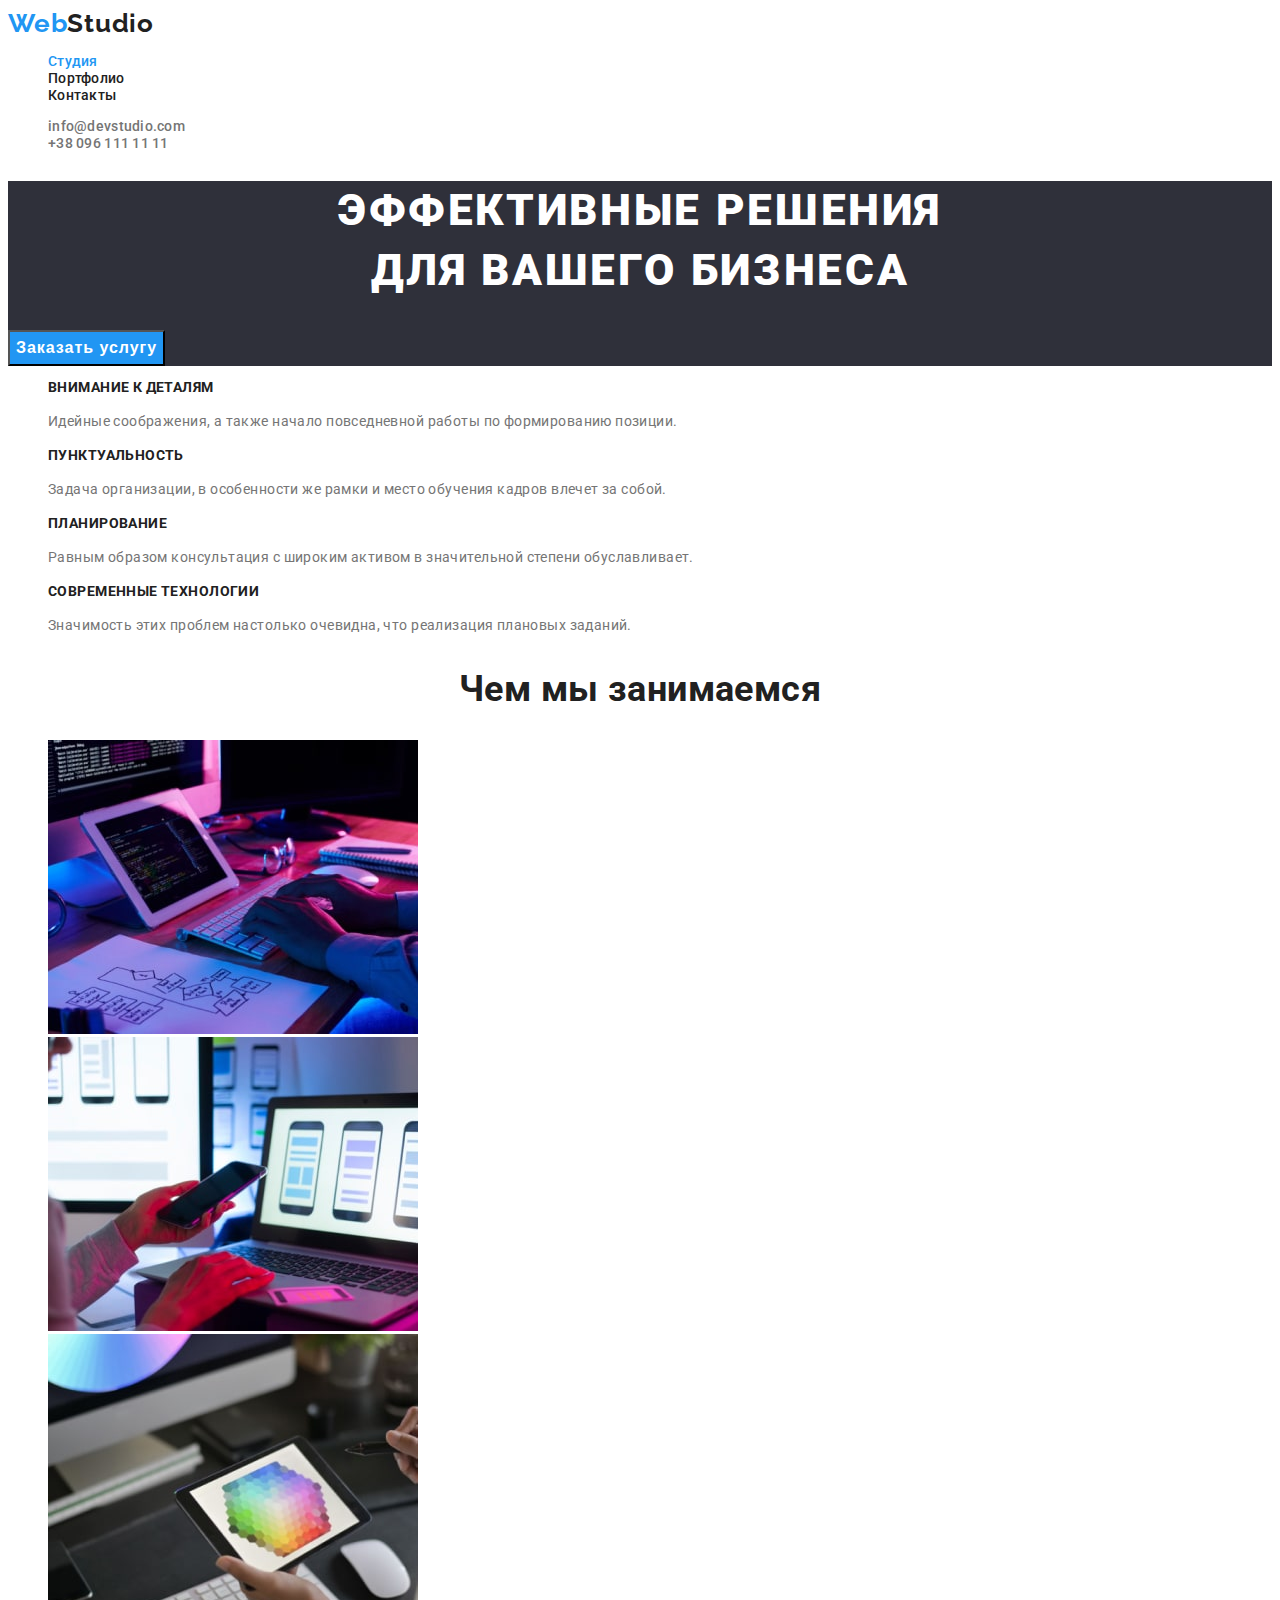
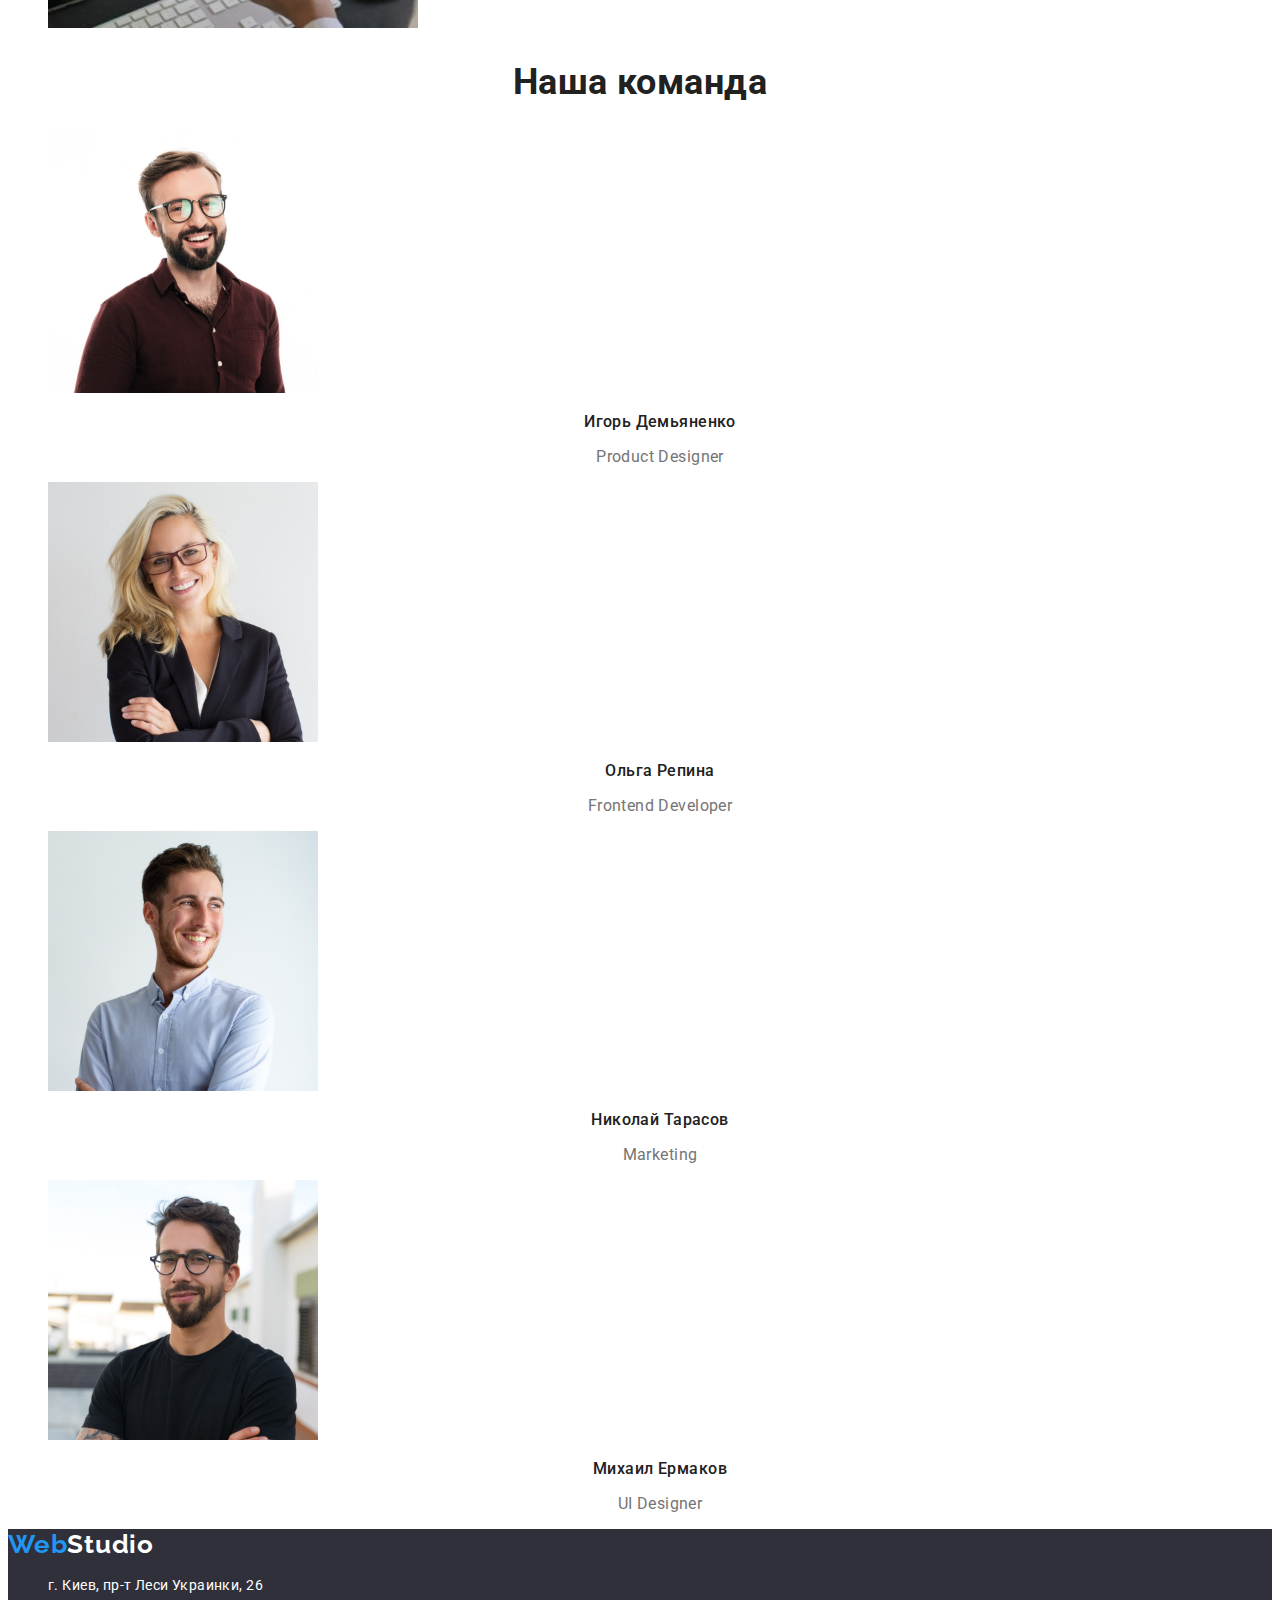
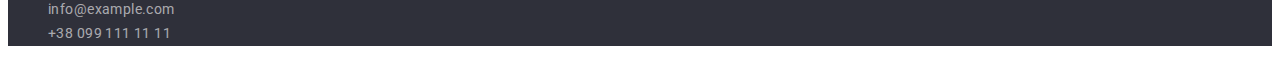
<file: index.html>
<!DOCTYPE html>
<html lang="ru">

<head>
  <meta charset="UTF-8" />
  <meta http-equiv="X-UA-Compatible" content="IE=edge" />
  <meta name="viewport" content="width=device-width, initial-scale=1.0" />
  <link rel="preconnect" href="https://fonts.googleapis.com" />
  <link rel="preconnect" href="https://fonts.gstatic.com" crossorigin />
  <link href="https://fonts.googleapis.com/css2?family=Raleway:wght@700&family=Roboto:wght@400;500;700;900&display=swap"
    rel="stylesheet" />
  <title>Document</title>
  <link rel="stylesheet" href="./css/styles.css" />
</head>

<body>
  <header>
    <a href="./index.html" class="logo link">
      <span>Web</span>Studio
    </a>
    <nav class="header-nav">
      <ul class="list">
        <li>
          <a href="./index.html" class="link header-link current">Студия</a>
        </li>
        <li>
          <a href="./portfolio.html" class="link header-link">Портфолио</a>
        </li>
        <li>
          <a href="" class="link header-link">Контакты</a>
        </li>
      </ul>
    </nav>
    <ul class="list">
      <li>
        <a href="mailto:info@devstudio.com" class="link header-contact">info@devstudio.com</a>
      </li>
      <li>
        <a href="tel:+380961111111" class="link header-contact">+38 096 111 11 11</a>
      </li>
    </ul>
  </header>
  <main>
    <div class="hero">
      <section>
        <h1 class="hero-title">
          Эффективные решения <br />
          для вашего бизнеса
        </h1>
        <button type="button" class="hero-btn">Заказать услугу</button>
        <!--<a href="">Заказать услугу</a>-->
      </section>
    </div>
    <section>
      <h2 class="visually-hidden">Наши положительные стороны</h2>
      <ul class="list">
        <li>
          <h3 class="sides-title">Внимание к деталям</h3>
          <p class="sides-item">
            Идейные соображения, а также начало повседневной работы по
            формированию позиции.
          </p>
        </li>
        <li>
          <h3 class="sides-title">Пунктуальность</h3>
          <p class="sides-item">
            Задача организации, в особенности же рамки и место обучения кадров
            влечет за собой.
          </p>
        </li>
        <li>
          <h3 class="sides-title">Планирование</h3>
          <p class="sides-item">
            Равным образом консультация с широким активом в значительной
            степени обуславливает.
          </p>
        </li>
        <li>
          <h3 class="sides-title">Современные технологии</h3>
          <p class="sides-item">
            Значимость этих проблем настолько очевидна, что реализация
            плановых заданий.
          </p>
        </li>
      </ul>
    </section>
    <section>
      <h2 class="work-title">Чем мы занимаемся</h2>
      <ul class="list">
        <li>
          <img src="./images/img1.jpg" alt="Верстка сайта" width="370" height="294" />
        </li>
        <li>
          <img src="./images/img2.jpg" alt="Верстка сайта" width="370" height="294" />
        </li>
        <li>
          <img src="./images/img3.jpg" alt="Верстка сайта" width="370" height="294" />
        </li>
      </ul>
    </section>
    <section>
      <h2 class="team-title">Наша команда</h2>
      <ul class="list">
        <li>
          <img src="./images/people1.jpg" alt="Игорь Демьяненко" width="270" height="260" />
          <h3 class="team-name">Игорь Демьяненко</h3>
          <p lang="en" class="team-position">Product Designer</p>
        </li>
        <li>
          <img src="./images/people2.jpg" alt="Ольга Репина" width="270" height="260" />
          <h3 class="team-name">Ольга Репина</h3>
          <p lang="en" class="team-position">Frontend Developer</p>
        </li>
        <li>
          <img src="./images/people3.jpg" alt="Николай Тарасов" width="270" height="260" />
          <h3 class="team-name">Николай Тарасов</h3>
          <p lang="en" class="team-position">Marketing</p>
        </li>
        <li>
          <img src="./images/people4.jpg" alt="Михаил Ермаков" width="270" height="260" />
          <h3 class="team-name">Михаил Ермаков</h3>
          <p lang="en" class="team-position">UI Designer</p>
        </li>
      </ul>
    </section>
  </main>
  <footer class="footer">
    <a href="./index.html" class="logo link">
      <span>Web</span>Studio
    </a>
    <address>
      <ul class="list">
        <li>
          <a class="footer-address link" href="https://goo.gl/maps/EGyQa7BWqBpzLYk4A" target="_blank"
            rel="noopener nofollow noreferrer">
            г. Киев, пр-т Леси Украинки, 26
          </a>
        </li>
        <li>
          <a class="footer-contact link" href="mailto:info@example.com">info@example.com</a>
        </li>
        <li>
          <a class="footer-contact link" href="tel:+380991111111">+38 099 111 11 11</a>
        </li>
      </ul>
    </address>
  </footer>
</body>

</html>
</file>
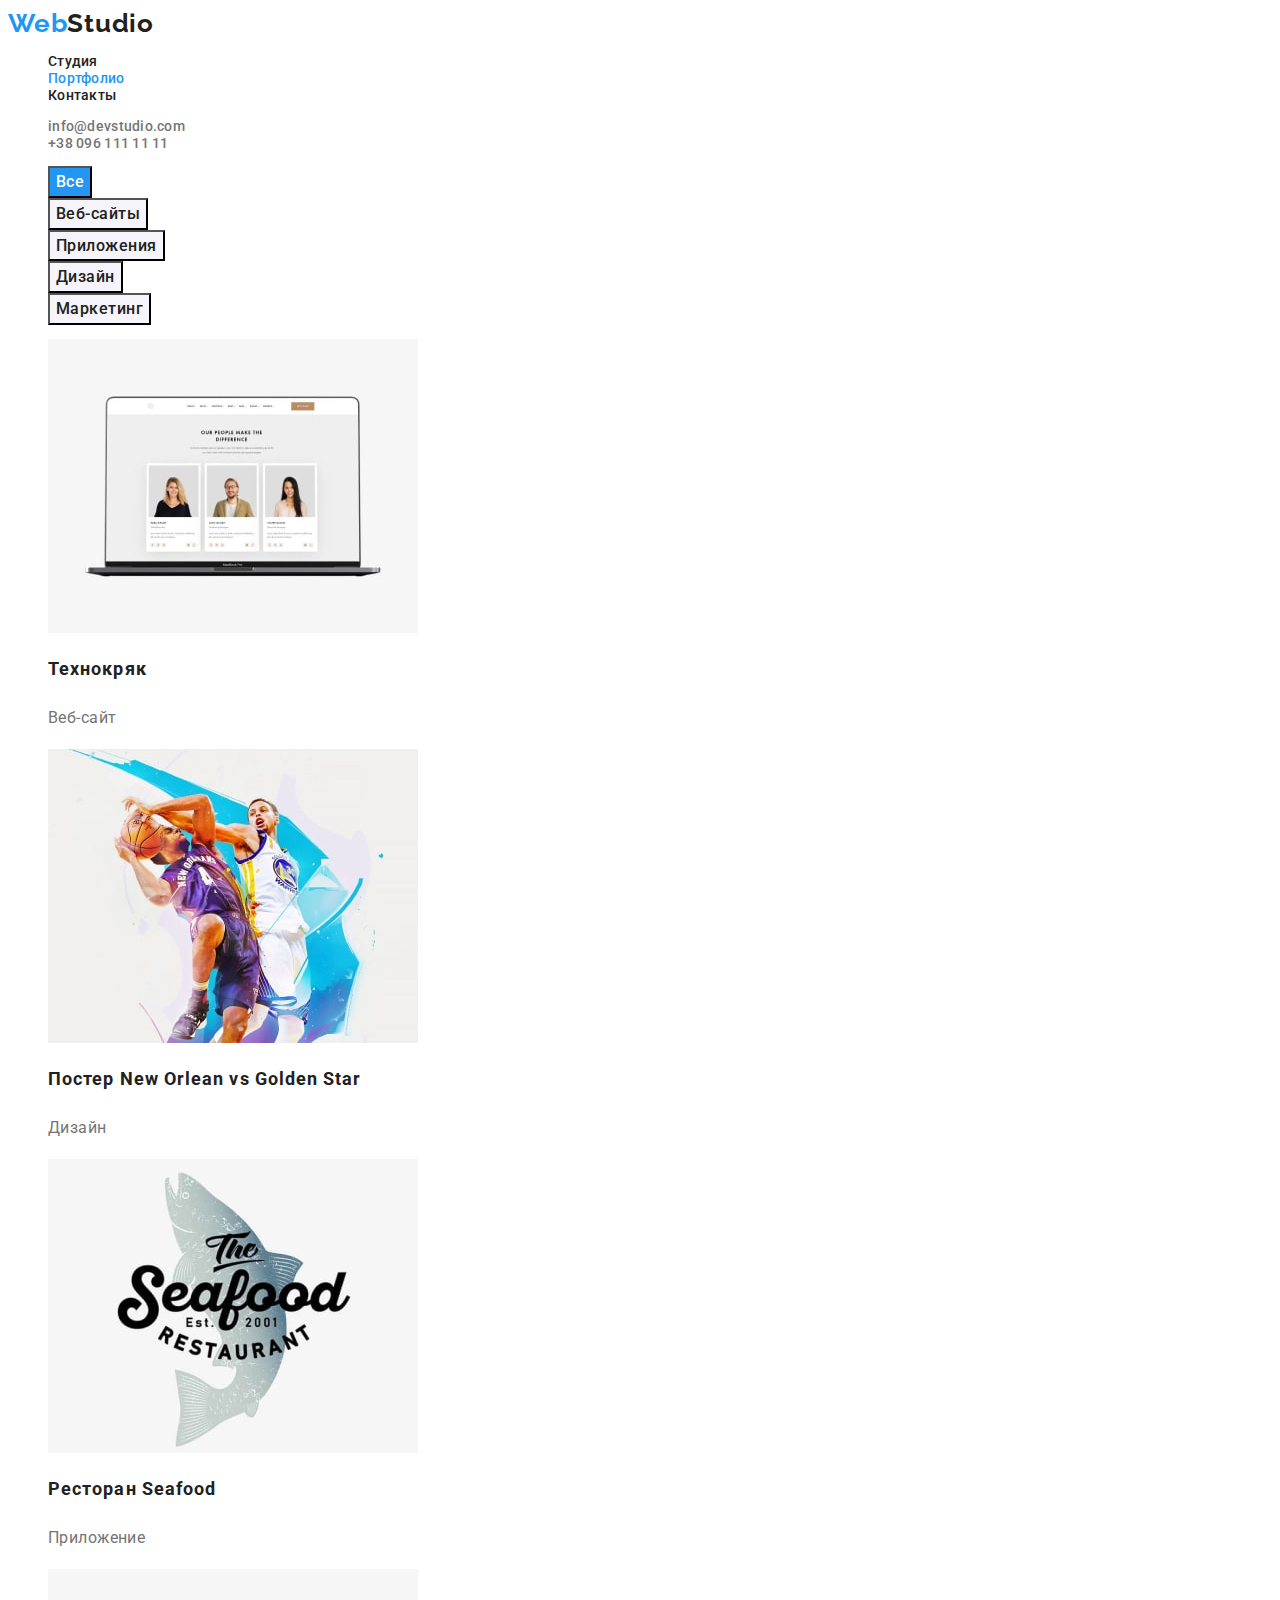
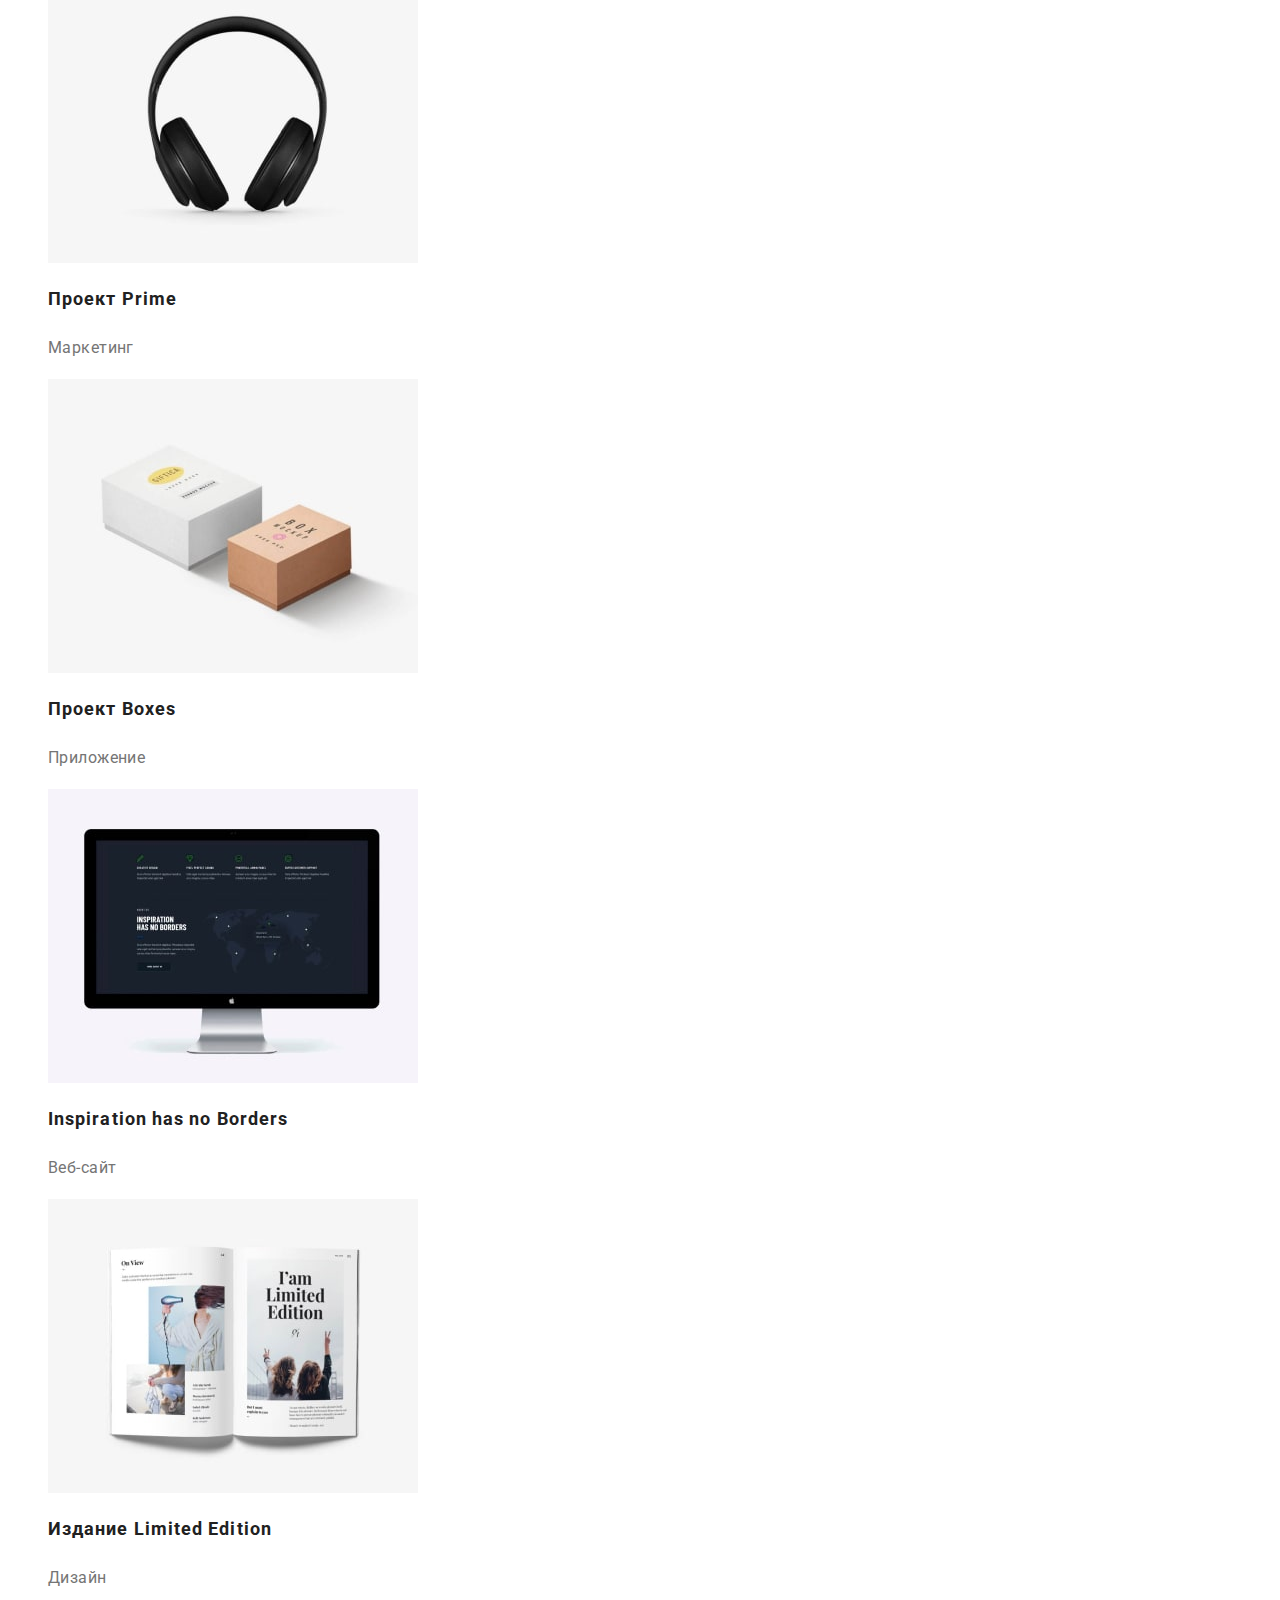
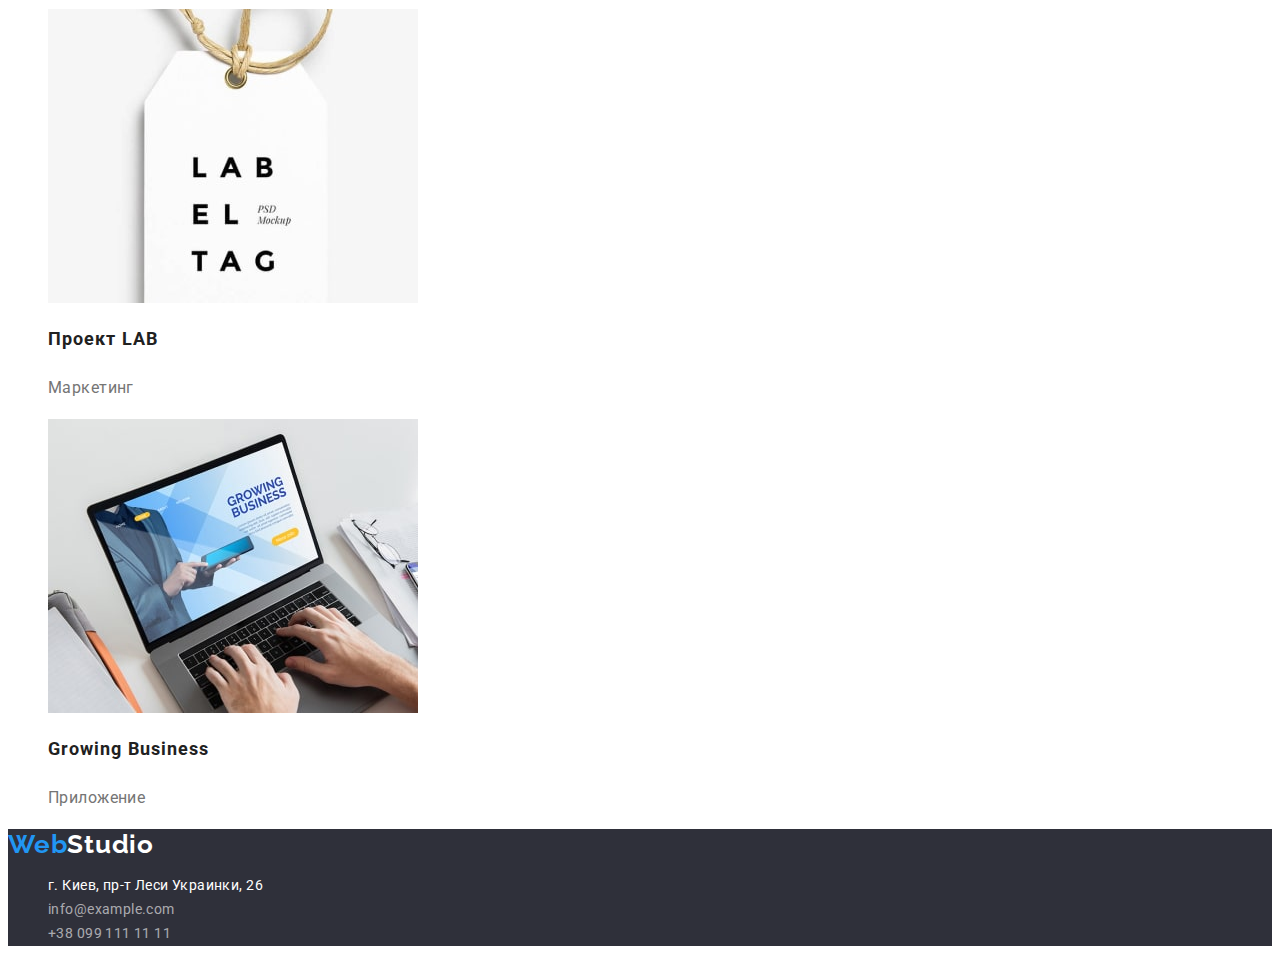
<file: portfolio.html>
<!DOCTYPE html>
<html lang="ru">

<head>
  <meta charset="UTF-8" />
  <meta http-equiv="X-UA-Compatible" content="IE=edge" />
  <meta name="viewport" content="width=device-width, initial-scale=1.0" />
  <link rel="preconnect" href="https://fonts.googleapis.com" />
  <link rel="preconnect" href="https://fonts.gstatic.com" crossorigin />
  <link href="https://fonts.googleapis.com/css2?family=Raleway:wght@700&family=Roboto:wght@400;500;700;900&display=swap"
    rel="stylesheet" />
  <title>Document</title>
  <link rel="stylesheet" href="./css/styles.css" />
</head>

<body>
  <header>
    <a href="./index.html" class="logo link">
      <span>Web</span>Studio
    </a>
    <nav class="header-nav">
      <ul class="list">
        <li>
          <a href="./index.html" class="link header-link">Студия</a>
        </li>
        <li>
          <a href="./portfolio.html" class="link header-link current">Портфолио</a>
        </li>
        <li>
          <a href="" class="link header-link">Контакты</a>
        </li>
      </ul>
    </nav>
    <ul class="list">
      <li>
        <a class="link header-contact" href="mailto:info@devstudio.com">info@devstudio.com</a>
      </li>
      <li>
        <a class="link header-contact" href="tel:+380961111111">+38 096 111 11 11</a>
      </li>
    </ul>
  </header>
  <main>
    <section>
      <h1 class="visually-hidden">Портфолио</h1>
      <ul class="list">
        <li>
          <button class="btn-portfolio current" type="button">Все</button>
        </li>
        <li>
          <button class="btn-portfolio" type="button">Веб-сайты</button>
        </li>
        <li>
          <button class="btn-portfolio" type="button">Приложения</button>
        </li>
        <li>
          <button class="btn-portfolio" type="button">Дизайн</button>
        </li>
        <li>
          <button class="btn-portfolio" type="button">Маркетинг</button>
        </li>
      </ul>
      <ul class="list">
        <li>
          <a class="link" href="">
            <img src="./images/portfolio1.jpg" alt="Проект веб-сайта" width="370" height="294" />
            <h2 class="portfolio-title">Технокряк</h2>
            <p class="portfolio-item">Веб-сайт</p>
          </a>
        </li>
        <li>
          <a class="link" href="">
            <img src="./images/portfolio2.jpg" alt="Проект постера" width="370" height="294" />
            <h2 class="portfolio-title">Постер New Orlean vs Golden Star</h2>
            <p class="portfolio-item">Дизайн</p>
          </a>
        </li>
        <li>
          <a class="link" href="">
            <img src="./images/portfolio3.jpg" alt="Проект приложения" width="370" height="294" />
            <h2 class="portfolio-title">Ресторан Seafood</h2>
            <p class="portfolio-item">Приложение</p>
          </a>
        </li>
        <li>
          <a class="link" href="">
            <img src="./images/portfolio4.jpg" alt="Проект маркетинга" width="370" height="294" />
            <h2 class="portfolio-title">Проект Prime</h2>
            <p class="portfolio-item">Маркетинг</p>
          </a>
        </li>
        <li>
          <a class="link" href="">
            <img src="./images/portfolio5.jpg" alt="Проект приложения" width="370" height="294" />
            <h2 class="portfolio-title">Проект Boxes</h2>
            <p class="portfolio-item">Приложение</p>
          </a>
        </li>
        <li>
          <a class="link" href="">
            <img src="./images/portfolio6.jpg" alt="Проект веб-сайта" width="370" height="294" />
            <h2 class="portfolio-title" lang="en">
              Inspiration has no Borders
            </h2>
            <p class="portfolio-item">Веб-сайт</p>
          </a>
        </li>
        <li>
          <a class="link" href="">
            <img src="./images/portfolio7.jpg" alt="Проект издания" width="370" height="294" />
            <h2 class="portfolio-title">Издание Limited Edition</h2>
            <p class="portfolio-item">Дизайн</p>
          </a>
        </li>
        <li>
          <a class="link" href="">
            <img src="./images/portfolio8.jpg" alt="Проект маркетинга" width="370" height="294" />
            <h2 class="portfolio-title">Проект LAB</h2>
            <p class="portfolio-item">Маркетинг</p>
          </a>
        </li>
        <li>
          <a class="link" href="">
            <img src="./images/portfolio9.jpg" alt="Проект приложениея" width="370" height="294" />
            <h2 class="portfolio-title" lang="en">Growing Business</h2>
            <p class="portfolio-item">Приложение</p>
          </a>
        </li>
      </ul>
    </section>
  </main>
  <footer class="footer">
    <a href="./index.html" class="logo link">
      <span>Web</span>Studio
    </a>
    <address>
      <ul class="list">
        <li>
          <a class="footer-address link" href="https://goo.gl/maps/EGyQa7BWqBpzLYk4A" target="_blank"
            rel="noopener nofollow noreferrer">
            г. Киев, пр-т Леси Украинки, 26
          </a>
        </li>
        <li>
          <a class="footer-contact link" href="mailto:info@example.com">info@example.com</a>
        </li>
        <li>
          <a class="footer-contact link" href="tel:+380991111111">+38 099 111 11 11</a>
        </li>
      </ul>
    </address>
  </footer>
</body>

</html>
</file>
<file: css/styles.css>
:root {
  --accent-color: #2196f3;
  --main-text-color: #212121;
  --other-text-color: #ffffff;
  --second-text-color: #757575;
  --btn-color: #f5f4fa;
}

body {
  font-family: "Roboto", sans-serif;
  font-size: 14px;
  color: var(--main-text-color);
  letter-spacing: 0.03em;
}

.list {
  list-style: none;
}

.link {
  text-decoration: none;
}

.visually-hidden {
  position: absolute;
  white-space: nowrap;
  width: 1px;
  height: 1px;
  overflow: hidden;
  border: 0;
  padding: 0;
  clip: rect(0 0 0 0);
  clip-path: inset(50%);
  margin: -1px;
}
/*----------------Header-------------------*/
.logo {
  font-family: "Raleway", sans-serif;
  font-style: normal;
  font-weight: 700;
  font-size: 26px;
  line-height: 1.19;
  letter-spacing: 0.03em;
  color: var(--main-text-color);
}
.logo span {
  color: var(--accent-color);
}

.header-link {
  font-weight: 500;
  font-size: 14px;
  line-height: 1.14;
  letter-spacing: 0.02em;
  color: var(--main-text-color);
}
.current {
  color: var(--accent-color);
}

.header-contact {
  font-weight: 500;
  font-size: 14px;
  line-height: 1.14;
  letter-spacing: 0.02em;
  color: var(--second-text-color);
}

.header-link:hover,
.header-link:focus,
.header-contact:hover,
.header-contact:focus {
  color: var(--accent-color);
}
/*-----------------Hero--------------------*/
.hero-title {
  font-weight: 900;
  font-size: 44px;
  line-height: 1.36;
  text-align: center;
  letter-spacing: 0.06em;
  text-transform: uppercase;
  color: var(--other-text-color);
}

.hero-btn {
  font-weight: 700;
  font-size: 16px;
  line-height: 1.88;
  letter-spacing: 0.06em;
  color: var(--other-text-color);
  background-color: var(--accent-color);
  cursor: pointer;
}

.hero-btn:hover,
.hero-btn:focus {
  background-color: #188ce8;
}
.hero {
  background-color: #2f303a;
}

/*-------------Sides-----------------------*/
.sides-title {
  font-weight: 700;
  font-size: 14px;
  line-height: 1.14;
  text-transform: uppercase;
}

.sides-item {
  font-weight: 400;
  font-size: 14px;
  line-height: 1.71;
  color: var(--second-text-color);
}

/*---------------Work---------------------*/
.work-title,
.team-title {
  font-weight: 700;
  font-size: 36px;
  line-height: 1.17;
  text-align: center;
}

/*-----------------Team--------------------*/
.team-name {
  font-weight: 500;
  font-size: 16px;
  line-height: 1.19;
  text-align: center;
}
.team-position {
  font-weight: 400;
  font-size: 16px;
  line-height: 1.19;
  text-align: center;
  color: var(--second-text-color);
}

/*----------------Portfolio-----------------*/
.btn-portfolio {
  font-family: inherit;
  font-weight: 500;
  font-size: 16px;
  line-height: 1.62;
  letter-spacing: 0.03em;
  color: var(--main-text-color);
  background-color: var(--btn-color);
  cursor: pointer;
}

.btn-portfolio:hover,
.btn-portfolio:focus {
  color: var(--other-text-color);
  background-color: var(--accent-color);
}

button.current {
  color: var(--other-text-color);
  background-color: var(--accent-color);
}
.portfolio-title {
  font-weight: 700;
  font-size: 18px;
  line-height: 2;
  letter-spacing: 0.06em;
  color: var(--main-text-color);
}
.portfolio-item {
  font-weight: 400;
  font-size: 16px;
  line-height: 1.88;
  color: var(--second-text-color);
}

/*------------------Footer------------------*/
.footer {
  background-color: #2f303a;
}
.footer .logo {
  color: #ffffff;
}
.footer-address {
  font-style: normal;
  font-weight: 400;
  font-size: 14px;
  line-height: 1.71;
  color: var(--other-text-color);
}

.footer-contact {
  font-style: normal;
  font-weight: 400;
  font-size: 14px;
  line-height: 1.71;
  color: rgba(255, 255, 255, 0.6);
}
</file>
